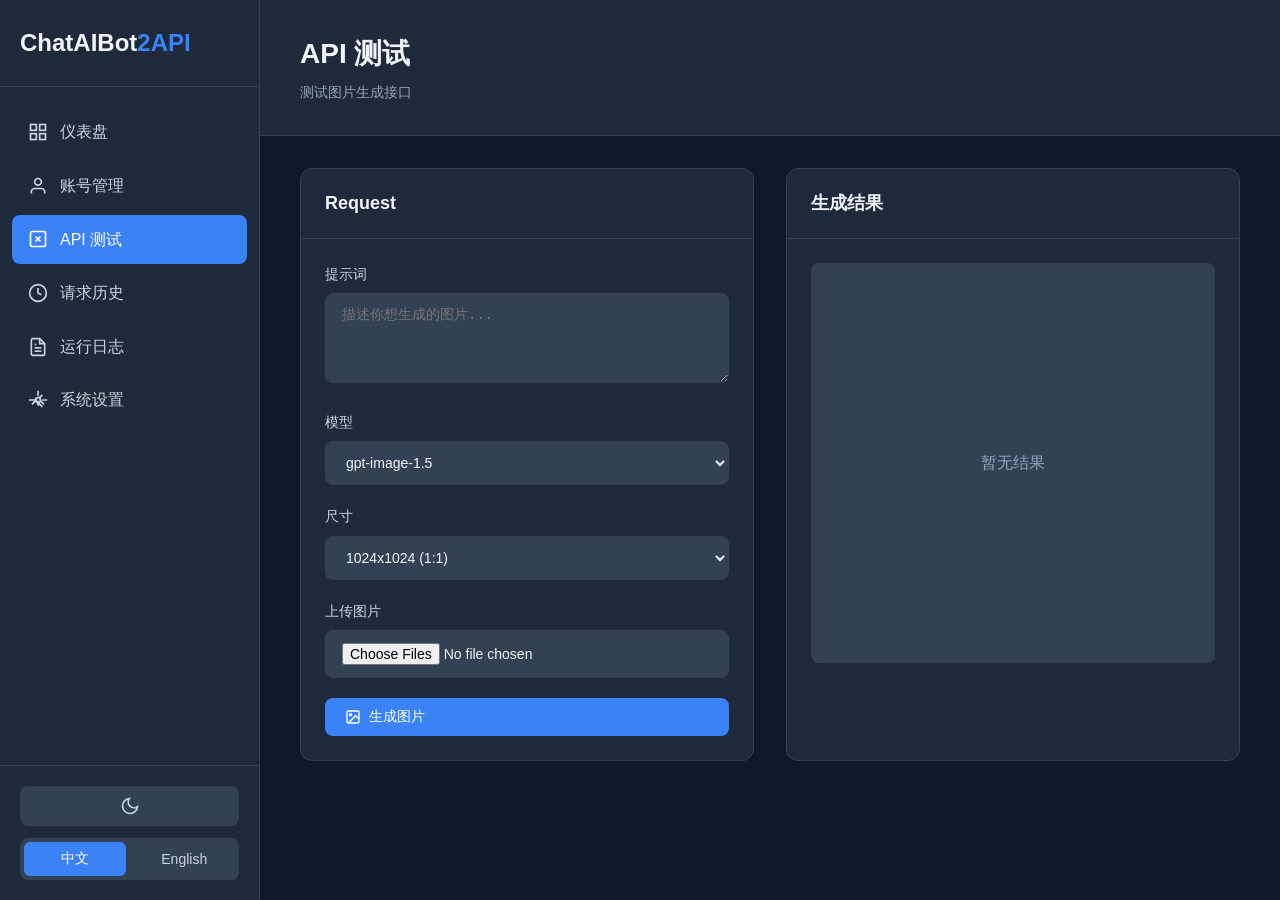
<file: web/playground.html>
<!DOCTYPE html>
<html lang="zh-CN">
<head>
  <meta charset="UTF-8">
  <meta name="viewport" content="width=device-width, initial-scale=1.0">
  <title>API Playground - ChatAIBot 2API</title>
  <link rel="stylesheet" href="css/style.css">
</head>
<body>
  <div class="app-container">
    <!-- Sidebar -->
    <aside class="sidebar">
      <div class="sidebar-header">
        <h1 class="logo">ChatAIBot<span>2API</span></h1>
      </div>

      <nav class="sidebar-nav">
        <a href="dashboard.html" class="nav-item">
          <svg width="20" height="20" viewBox="0 0 24 24" fill="none" stroke="currentColor" stroke-width="2">
            <rect x="3" y="3" width="7" height="7"></rect>
            <rect x="14" y="3" width="7" height="7"></rect>
            <rect x="14" y="14" width="7" height="7"></rect>
            <rect x="3" y="14" width="7" height="7"></rect>
          </svg>
          <span data-i18n="nav.dashboard">仪表盘</span>
        </a>

        <a href="accounts.html" class="nav-item">
          <svg width="20" height="20" viewBox="0 0 24 24" fill="none" stroke="currentColor" stroke-width="2">
            <path d="M20 21v-2a4 4 0 0 0-4-4H8a4 4 0 0 0-4 4v2"></path>
            <circle cx="12" cy="7" r="4"></circle>
          </svg>
          <span data-i18n="nav.accounts">账号管理</span>
        </a>

        <a href="playground.html" class="nav-item active">
          <svg width="20" height="20" viewBox="0 0 24 24" fill="none" stroke="currentColor" stroke-width="2">
            <rect x="3" y="3" width="18" height="18" rx="2" ry="2"></rect>
            <line x1="9" y1="9" x2="15" y2="15"></line>
            <line x1="15" y1="9" x2="9" y2="15"></line>
          </svg>
          <span data-i18n="nav.playground">API 测试</span>
        </a>

        <a href="history.html" class="nav-item">
          <svg width="20" height="20" viewBox="0 0 24 24" fill="none" stroke="currentColor" stroke-width="2">
            <circle cx="12" cy="12" r="10"></circle>
            <polyline points="12 6 12 12 16 14"></polyline>
          </svg>
          <span>请求历史</span>
        </a>

        <a href="logs.html" class="nav-item">
          <svg width="20" height="20" viewBox="0 0 24 24" fill="none" stroke="currentColor" stroke-width="2">
            <path d="M14 2H6a2 2 0 0 0-2 2v16a2 2 0 0 0 2 2h12a2 2 0 0 0 2-2V8z"></path>
            <polyline points="14 2 14 8 20 8"></polyline>
            <line x1="16" y1="13" x2="8" y2="13"></line>
            <line x1="16" y1="17" x2="8" y2="17"></line>
            <polyline points="10 9 9 9 8 9"></polyline>
          </svg>
          <span data-i18n="nav.logs">运行日志</span>
        </a>

        <a href="settings.html" class="nav-item">
          <svg width="20" height="20" viewBox="0 0 24 24" fill="none" stroke="currentColor" stroke-width="2">
            <circle cx="12" cy="12" r="3"></circle>
            <path d="M12 1v6m0 6v6m5.2-13.2l-4.2 4.2m0 6l4.2 4.2M23 12h-6m-6 0H1m18.2 5.2l-4.2-4.2m-6 0l-4.2 4.2"></path>
          </svg>
          <span data-i18n="nav.settings">系统设置</span>
        </a>
      </nav>

      <div class="sidebar-footer">
        <div class="theme-switch" id="theme-switch">
          <svg width="20" height="20" viewBox="0 0 24 24" fill="none" stroke="currentColor" stroke-width="2">
            <path d="M21 12.79A9 9 0 1 1 11.21 3 7 7 0 0 0 21 12.79z"></path>
          </svg>
        </div>

        <div class="lang-switch">
          <button class="lang-btn active" data-lang="zh">中文</button>
          <button class="lang-btn" data-lang="en">English</button>
        </div>
      </div>
    </aside>

    <!-- Main Content -->
    <main class="main-content">
      <header class="page-header">
        <div>
          <h2 data-i18n="playground.title">API 测试</h2>
          <p data-i18n="playground.subtitle">测试图片生成接口</p>
        </div>
      </header>

      <div class="content-wrapper">
        <div class="two-panel-grid">
          <!-- Request Form -->
          <div class="chart-card">
            <div class="card-header">
              <h3>Request</h3>
            </div>
            <div class="chart-content">
              <form id="generate-form">
                <div class="form-group">
                  <label data-i18n="playground.prompt">提示词</label>
                  <textarea
                    id="prompt-input"
                    rows="4"
                    data-i18n-placeholder="playground.prompt_placeholder"
                    placeholder="描述你想生成的图片..."
                    required
                  ></textarea>
                </div>

                <div class="form-group">
                  <label data-i18n="playground.model">模型</label>
                  <select id="model-select">
                    <option value="gpt-image-1.5">gpt-image-1.5</option>
                    <option value="gpt-image-1.5-high">gpt-image-1.5-high</option>
                    <option value="ideogram">ideogram</option>
                    <option value="google-nano-banana">google-nano-banana</option>
                    <option value="google-nano-banana-2">google-nano-banana-2</option>
                    <option value="midjourney-7">midjourney-7</option>
                    <option value="qwen-lora">qwen-lora</option>
                  </select>
                </div>

                <div class="form-group">
                  <label data-i18n="playground.size">尺寸</label>
                  <select id="size-select">
                    <option value="1024x1024">1024x1024 (1:1)</option>
                    <option value="1024x1792">1024x1792 (9:16)</option>
                    <option value="1792x1024">1792x1024 (16:9)</option>
                  </select>
                </div>

                <div class="form-group">
                  <label data-i18n="playground.upload_image">上传图片（可选）</label>
                  <input type="file" id="image-input" accept="image/*" multiple>
                </div>

                <button type="submit" class="btn btn-primary btn-full" id="generate-btn">
                  <svg width="16" height="16" viewBox="0 0 24 24" fill="none" stroke="currentColor" stroke-width="2">
                    <rect x="3" y="3" width="18" height="18" rx="2" ry="2"></rect>
                    <circle cx="8.5" cy="8.5" r="1.5"></circle>
                    <polyline points="21 15 16 10 5 21"></polyline>
                  </svg>
                  <span data-i18n="playground.generate">生成图片</span>
                </button>
              </form>
            </div>
          </div>

          <!-- Result -->
          <div class="chart-card">
            <div class="card-header">
              <h3 data-i18n="playground.result">生成结果</h3>
            </div>
            <div class="chart-content">
              <div id="result-container" class="result-stage">
                <p class="text-muted" data-i18n="playground.no_result">暂无结果</p>
              </div>

              <div id="result-actions" class="result-actions">
                <button class="btn btn-secondary" id="copy-image-url-btn">
                  <svg width="16" height="16" viewBox="0 0 24 24" fill="none" stroke="currentColor" stroke-width="2">
                    <rect x="9" y="9" width="13" height="13" rx="2" ry="2"></rect>
                    <path d="M5 15H4a2 2 0 0 1-2-2V4a2 2 0 0 1 2-2h9a2 2 0 0 1 2 2v1"></path>
                  </svg>
                  <span data-i18n="playground.copy_url">复制链接</span>
                </button>
                <button class="btn btn-secondary" id="download-image-btn">
                  <svg width="16" height="16" viewBox="0 0 24 24" fill="none" stroke="currentColor" stroke-width="2">
                    <path d="M21 15v4a2 2 0 0 1-2 2H5a2 2 0 0 1-2-2v-4"></path>
                    <polyline points="7 10 12 15 17 10"></polyline>
                    <line x1="12" y1="15" x2="12" y2="3"></line>
                  </svg>
                  <span data-i18n="playground.download">下载图片</span>
                </button>
              </div>
            </div>
          </div>
        </div>
      </div>
    </main>
  </div>

  <script src="js/theme.js"></script>
  <script src="js/i18n.js"></script>
  <script src="js/api.js"></script>
  <script src="js/playground.js"></script>
</body>
</html>
</file>
<file: web/css/style.css>
:root {
  --primary: #3b82f6;
  --primary-dark: #2563eb;
  --success: #10b981;
  --warning: #f59e0b;
  --danger: #ef4444;
  --purple: #8b5cf6;
  --bg-primary: #0f172a;
  --bg-secondary: #1e293b;
  --bg-tertiary: #334155;
  --text-primary: #f1f5f9;
  --text-secondary: #cbd5e1;
  --text-muted: #94a3b8;
  --border: #334155;
  --shadow: 0 4px 6px -1px rgba(0, 0, 0, 0.3);
  --shadow-lg: 0 10px 15px -3px rgba(0, 0, 0, 0.4);
}

/* Light Theme */
[data-theme="light"] {
  --bg-primary: #f8fafc;
  --bg-secondary: #ffffff;
  --bg-tertiary: #f1f5f9;
  --text-primary: #0f172a;
  --text-secondary: #475569;
  --text-muted: #64748b;
  --border: #e2e8f0;
  --shadow: 0 4px 6px -1px rgba(0, 0, 0, 0.1);
  --shadow-lg: 0 10px 15px -3px rgba(0, 0, 0, 0.15);
}

* {
  margin: 0;
  padding: 0;
  box-sizing: border-box;
}

body {
  font-family: -apple-system, BlinkMacSystemFont, 'Segoe UI', Roboto, 'Helvetica Neue', Arial, sans-serif;
  background: var(--bg-primary);
  color: var(--text-primary);
  line-height: 1.6;
}

.app-container {
  display: flex;
  min-height: 100vh;
}

/* Sidebar */
.sidebar {
  width: 260px;
  background: var(--bg-secondary);
  border-right: 1px solid var(--border);
  display: flex;
  flex-direction: column;
  position: fixed;
  height: 100vh;
  overflow-y: auto;
}

.sidebar-header {
  padding: 24px 20px;
  border-bottom: 1px solid var(--border);
}

.logo {
  font-size: 24px;
  font-weight: 700;
  color: var(--text-primary);
}

.logo span {
  color: var(--primary);
}

.sidebar-nav {
  flex: 1;
  padding: 20px 12px;
}

.nav-item {
  display: flex;
  align-items: center;
  gap: 12px;
  padding: 12px 16px;
  color: var(--text-secondary);
  text-decoration: none;
  border-radius: 8px;
  margin-bottom: 4px;
  transition: all 0.2s;
}

.nav-item:hover {
  background: var(--bg-tertiary);
  color: var(--text-primary);
}

.nav-item.active {
  background: var(--primary);
  color: white;
}

.nav-item svg {
  flex-shrink: 0;
}

.sidebar-footer {
  padding: 20px;
  border-top: 1px solid var(--border);
}

.theme-switch {
  display: flex;
  align-items: center;
  justify-content: center;
  gap: 8px;
  padding: 10px;
  background: var(--bg-tertiary);
  border-radius: 8px;
  margin-bottom: 12px;
  cursor: pointer;
  transition: all 0.2s;
}

.theme-switch:hover {
  background: var(--border);
}

.theme-switch svg {
  width: 20px;
  height: 20px;
  color: var(--text-secondary);
}

.lang-switch {
  display: flex;
  gap: 8px;
  background: var(--bg-tertiary);
  padding: 4px;
  border-radius: 8px;
}

.lang-btn {
  flex: 1;
  padding: 8px 12px;
  border: none;
  background: transparent;
  color: var(--text-secondary);
  border-radius: 6px;
  cursor: pointer;
  font-size: 14px;
  transition: all 0.2s;
}

.lang-btn:hover {
  color: var(--text-primary);
}

.lang-btn.active {
  background: var(--primary);
  color: white;
}

/* Main Content */
.main-content {
  flex: 1;
  margin-left: 260px;
  min-height: 100vh;
}

.page-header {
  padding: 32px 40px;
  background: var(--bg-secondary);
  border-bottom: 1px solid var(--border);
  display: flex;
  justify-content: space-between;
  align-items: center;
}

.page-header h2 {
  font-size: 28px;
  font-weight: 700;
  margin-bottom: 4px;
}

.page-header p {
  color: var(--text-muted);
  font-size: 14px;
}

.header-actions {
  display: flex;
  gap: 12px;
  align-items: center;
}

.status-badge {
  display: flex;
  align-items: center;
  gap: 8px;
  padding: 8px 16px;
  background: var(--bg-tertiary);
  border-radius: 20px;
  font-size: 14px;
}

.status-dot {
  width: 8px;
  height: 8px;
  border-radius: 50%;
  background: var(--text-muted);
  animation: pulse 2s infinite;
}

.status-badge.online .status-dot {
  background: var(--success);
}

@keyframes pulse {
  0%, 100% { opacity: 1; }
  50% { opacity: 0.5; }
}

.content-wrapper {
  padding: 32px 40px;
  max-width: 1600px;
}

/* Stats Grid */
.stats-grid {
  display: grid;
  grid-template-columns: repeat(auto-fit, minmax(250px, 1fr));
  gap: 20px;
  margin-bottom: 32px;
}

.stat-card {
  background: var(--bg-secondary);
  border: 1px solid var(--border);
  border-radius: 12px;
  padding: 24px;
  display: flex;
  gap: 16px;
  align-items: center;
  transition: transform 0.2s, box-shadow 0.2s;
}

.stat-card:hover {
  transform: translateY(-2px);
  box-shadow: var(--shadow-lg);
}

.stat-icon {
  width: 48px;
  height: 48px;
  border-radius: 12px;
  display: flex;
  align-items: center;
  justify-content: center;
}

.stat-icon.blue { background: rgba(59, 130, 246, 0.1); color: var(--primary); }
.stat-icon.green { background: rgba(16, 185, 129, 0.1); color: var(--success); }
.stat-icon.purple { background: rgba(139, 92, 246, 0.1); color: var(--purple); }
.stat-icon.orange { background: rgba(245, 158, 11, 0.1); color: var(--warning); }

.stat-content {
  flex: 1;
}

.stat-label {
  font-size: 14px;
  color: var(--text-muted);
  margin-bottom: 4px;
}

.stat-value {
  font-size: 28px;
  font-weight: 700;
  color: var(--text-primary);
}

/* Charts Row */
.charts-row {
  display: grid;
  grid-template-columns: repeat(auto-fit, minmax(400px, 1fr));
  gap: 20px;
  margin-bottom: 32px;
}

.chart-card {
  background: var(--bg-secondary);
  border: 1px solid var(--border);
  border-radius: 12px;
  overflow: hidden;
}

.card-header {
  padding: 20px 24px;
  border-bottom: 1px solid var(--border);
}

.card-header h3 {
  font-size: 18px;
  font-weight: 600;
}

.chart-content {
  padding: 24px;
}

.request-type-item {
  display: flex;
  justify-content: space-between;
  align-items: center;
  padding: 12px 0;
  border-bottom: 1px solid var(--border);
}

.request-type-item:last-child {
  border-bottom: none;
}

.type-label {
  display: flex;
  align-items: center;
  gap: 12px;
  color: var(--text-secondary);
}

.type-dot {
  width: 12px;
  height: 12px;
  border-radius: 50%;
}

.type-dot.primary {
  background: var(--primary);
}

.type-dot.success {
  background: var(--success);
}

.type-dot.warning {
  background: var(--warning);
}

.type-value {
  font-size: 20px;
  font-weight: 600;
  color: var(--text-primary);
}

.pool-info {
  display: grid;
  grid-template-columns: 1fr 1fr;
  gap: 16px;
  margin-bottom: 20px;
}

.pool-item {
  display: flex;
  flex-direction: column;
  gap: 8px;
  padding: 16px;
  background: var(--bg-tertiary);
  border-radius: 8px;
}

.pool-item span {
  font-size: 14px;
  color: var(--text-muted);
}

.pool-item strong {
  font-size: 24px;
  color: var(--text-primary);
}

.quota-display {
  padding: 16px;
  background: var(--bg-tertiary);
  border-radius: 8px;
}

.quota-label {
  font-size: 14px;
  color: var(--text-muted);
  margin-bottom: 12px;
}

.quota-chips {
  display: flex;
  flex-wrap: wrap;
  gap: 8px;
}

.quota-chip {
  padding: 6px 12px;
  background: var(--bg-primary);
  border: 1px solid var(--border);
  border-radius: 6px;
  font-size: 13px;
  font-weight: 500;
  color: var(--text-primary);
}

/* Info Card */
.info-card {
  background: var(--bg-secondary);
  border: 1px solid var(--border);
  border-radius: 12px;
  overflow: hidden;
}

.info-grid {
  display: grid;
  grid-template-columns: repeat(auto-fit, minmax(200px, 1fr));
  gap: 1px;
  background: var(--border);
}

.info-item {
  display: flex;
  flex-direction: column;
  gap: 8px;
  padding: 20px 24px;
  background: var(--bg-secondary);
}

.info-label {
  font-size: 14px;
  color: var(--text-muted);
}

.info-value {
  font-size: 16px;
  font-weight: 600;
  color: var(--text-primary);
}

/* Buttons */
.btn {
  padding: 10px 20px;
  border: none;
  border-radius: 8px;
  font-size: 14px;
  font-weight: 500;
  cursor: pointer;
  transition: all 0.2s;
  display: inline-flex;
  align-items: center;
  gap: 8px;
}

.btn-primary {
  background: var(--primary);
  color: white;
}

.btn-primary:hover {
  background: var(--primary-dark);
}

.btn-danger {
  background: var(--danger);
  color: white;
}

.btn-danger:hover {
  background: #dc2626;
}

.btn-secondary {
  background: var(--bg-tertiary);
  color: var(--text-primary);
}

.btn-secondary:hover {
  background: var(--border);
}

/* Form Elements */
input, textarea, select {
  width: 100%;
  padding: 12px 16px;
  background: var(--bg-tertiary);
  border: 1px solid var(--border);
  border-radius: 8px;
  color: var(--text-primary);
  font-size: 14px;
  transition: all 0.2s;
}

input:focus, textarea:focus, select:focus {
  outline: none;
  border-color: var(--primary);
  box-shadow: 0 0 0 3px rgba(59, 130, 246, 0.1);
}

label {
  display: block;
  margin-bottom: 8px;
  font-size: 14px;
  font-weight: 500;
  color: var(--text-secondary);
}

.form-group {
  margin-bottom: 20px;
}

/* Table */
.table-container {
  background: var(--bg-secondary);
  border: 1px solid var(--border);
  border-radius: 12px;
  overflow: hidden;
}

table {
  width: 100%;
  border-collapse: collapse;
}

thead {
  background: var(--bg-tertiary);
}

th {
  padding: 16px 20px;
  text-align: left;
  font-size: 13px;
  font-weight: 600;
  color: var(--text-muted);
  text-transform: uppercase;
  letter-spacing: 0.5px;
}

td {
  padding: 16px 20px;
  border-top: 1px solid var(--border);
  color: var(--text-secondary);
}

tr:hover {
  background: var(--bg-tertiary);
}

/* Responsive */
@media (max-width: 768px) {
  .sidebar {
    width: 70px;
  }

  .sidebar-header, .sidebar-footer {
    padding: 16px 12px;
  }

  .logo span, .nav-item span, .lang-switch {
    display: none;
  }

  .main-content {
    margin-left: 70px;
  }

  .page-header {
    padding: 20px;
  }

  .content-wrapper {
    padding: 20px;
  }

  .stats-grid, .charts-row {
    grid-template-columns: 1fr;
  }
}

/* Animations */
@keyframes slideIn {
  from {
    transform: translateX(100%);
    opacity: 0;
  }
  to {
    transform: translateX(0);
    opacity: 1;
  }
}

@keyframes slideOut {
  from {
    transform: translateX(0);
    opacity: 1;
  }
  to {
    transform: translateX(100%);
    opacity: 0;
  }
}

@keyframes spin {
  to {
    transform: rotate(360deg);
  }
}

.models-grid {
  display: grid;
  grid-template-columns: repeat(auto-fill, minmax(200px, 1fr));
  gap: 12px;
}

.docs-block {
  margin-top: 32px;
}

.docs-shell {
  font-family: "Courier New", monospace;
  font-size: 13px;
  line-height: 1.8;
}

.docs-endpoint {
  color: var(--text-secondary);
  margin-bottom: 16px;
}

.docs-label {
  color: var(--text-muted);
  margin-bottom: 12px;
}

.docs-label.spaced {
  margin: 16px 0 12px;
}

.docs-pre {
  background: var(--bg-tertiary);
  padding: 16px;
  border-radius: 8px;
  overflow-x: auto;
  color: var(--text-primary);
}

.block-spaced {
  margin-bottom: 32px;
}

.settings-help {
  color: var(--text-muted);
  margin-bottom: 20px;
}

.mono-input {
  font-family: "Courier New", monospace;
}

.loading-muted {
  color: var(--text-muted);
}

.model-empty {
  color: var(--text-muted);
}

.model-card {
  padding: 12px 16px;
  background: var(--bg-tertiary);
  border: 1px solid var(--border);
  border-radius: 8px;
  font-family: "Courier New", monospace;
  font-size: 13px;
  color: var(--text-primary);
}

.chart-card-spaced {
  margin-bottom: 32px;
}

.actions-row {
  display: flex;
  gap: 12px;
  margin-bottom: 20px;
}

.hidden-file-input {
  display: none;
}

.input-mono-sm {
  font-family: "Courier New", monospace;
  font-size: 13px;
}

.grid-two-equal {
  display: grid;
  grid-template-columns: 1fr 1fr;
  gap: 16px;
}

.table-empty-cell {
  text-align: center;
  color: var(--text-muted);
}

.table-toolbar {
  display: flex;
  flex-wrap: wrap;
  align-items: center;
  justify-content: space-between;
  gap: 12px;
  padding: 16px 20px;
  border-top: 1px solid var(--border);
  border-bottom: 1px solid var(--border);
  background: var(--bg-secondary);
}

.table-toolbar-group {
  display: flex;
  align-items: center;
  gap: 10px;
  flex-wrap: wrap;
}

.table-toolbar-group-right {
  justify-content: flex-end;
}

.toolbar-label {
  margin-bottom: 0;
  font-size: 13px;
}

.toolbar-select {
  min-width: 72px;
  padding: 8px 10px;
  border: 1px solid var(--border);
  border-radius: 8px;
  background: var(--bg-tertiary);
  color: var(--text-primary);
}

.table-summary {
  color: var(--text-muted);
  font-size: 13px;
}

.import-summary {
  margin-bottom: 20px;
  padding: 16px 18px;
  border: 1px solid var(--border);
  border-radius: 12px;
  background: var(--bg-tertiary);
}

.import-summary-title {
  font-weight: 700;
  color: var(--text-primary);
  margin-bottom: 10px;
}

.import-summary-stats {
  display: flex;
  flex-wrap: wrap;
  gap: 10px;
}

.import-summary-stat {
  display: inline-flex;
  align-items: center;
  gap: 6px;
  padding: 6px 10px;
  border-radius: 999px;
  font-size: 13px;
  font-weight: 600;
}

.import-summary-stat.success {
  background: rgba(16, 185, 129, 0.12);
  color: var(--success);
}

.import-summary-stat.error {
  background: rgba(239, 68, 68, 0.12);
  color: var(--danger);
}

.import-summary-list {
  margin: 12px 0 0;
  padding-left: 18px;
  color: var(--text-secondary);
}

.import-summary-list li + li {
  margin-top: 6px;
}

.toast {
  position: fixed;
  top: 20px;
  right: 20px;
  padding: 16px 20px;
  color: white;
  border-radius: 8px;
  box-shadow: var(--shadow-lg);
  z-index: 9999;
  animation: slideIn 0.3s ease-out;
}

.toast-success {
  background: var(--success);
}

.toast-error {
  background: var(--danger);
}

.btn-toolbar {
  min-width: 88px;
}

.table-scroll-700 {
  max-height: 700px;
  overflow-y: auto;
}

.table-scroll-600 {
  max-height: 600px;
  overflow-y: auto;
}

.table-head-sticky {
  position: sticky;
  top: 0;
  z-index: 10;
}

.col-w-180 {
  width: 180px;
}

.col-w-160 {
  width: 160px;
}

.col-w-150 {
  width: 150px;
}

.col-w-120 {
  width: 120px;
}

.col-w-100 {
  width: 100px;
}

.modal-overlay {
  display: none;
  position: fixed;
  inset: 0;
  background: rgba(0, 0, 0, 0.9);
  z-index: 10000;
  align-items: center;
  justify-content: center;
}

.modal-overlay.open {
  display: flex;
}

.modal-content-fit {
  max-width: 90%;
  max-height: 90%;
  position: relative;
}

.modal-image {
  max-width: 100%;
  max-height: 90vh;
  border-radius: 8px;
}

.modal-close {
  position: absolute;
  top: 20px;
  right: 20px;
  background: white;
  border: none;
  border-radius: 50%;
  width: 40px;
  height: 40px;
  cursor: pointer;
  font-size: 24px;
}

.stats-grid-spaced {
  margin-bottom: 32px;
}

.two-panel-grid {
  display: grid;
  grid-template-columns: 1fr 1fr;
  gap: 32px;
}

.btn-full {
  width: 100%;
}

.result-stage {
  min-height: 400px;
  display: flex;
  align-items: center;
  justify-content: center;
  background: var(--bg-tertiary);
  border-radius: 8px;
}

.text-muted {
  color: var(--text-muted);
}

.result-actions {
  margin-top: 16px;
  display: none;
  gap: 12px;
}

.result-actions.visible {
  display: flex;
}

.loading-panel {
  text-align: center;
}

.loading-spinner {
  width: 48px;
  height: 48px;
  border: 4px solid var(--border);
  border-top-color: var(--primary);
  border-radius: 50%;
  animation: spin 1s linear infinite;
  margin: 0 auto 16px;
}

.error-panel {
  text-align: center;
  color: var(--danger);
}

.error-icon {
  margin-bottom: 16px;
}

.generated-image {
  max-width: 100%;
  max-height: 600px;
  border-radius: 8px;
  display: block;
  margin: 0 auto;
}

.cell-mono-xs-muted {
  font-family: "Courier New", monospace;
  font-size: 12px;
  color: var(--text-muted);
}

.cell-mono-xs {
  font-family: "Courier New", monospace;
  font-size: 12px;
}

.cell-mono-sm {
  font-family: "Courier New", monospace;
  font-size: 13px;
}

.cell-truncate {
  max-width: 300px;
  overflow: hidden;
  text-overflow: ellipsis;
  white-space: nowrap;
}

.badge-compact,
.log-badge {
  padding: 4px 10px;
  border-radius: 6px;
  font-weight: 600;
  font-size: 12px;
  display: inline-block;
}

.status-success {
  background: rgba(16, 185, 129, 0.1);
  color: var(--success);
}

.status-failure {
  background: rgba(239, 68, 68, 0.1);
  color: var(--danger);
}

.action-btn-compact {
  padding: 4px 12px;
  font-size: 12px;
}

.text-muted-xs {
  color: var(--text-muted);
  font-size: 12px;
}

.warning-row {
  background: rgba(239, 68, 68, 0.05);
}

.warning-mark {
  color: var(--danger);
  margin-left: 8px;
}

.jwt-preview-code {
  font-size: 12px;
  color: var(--text-muted);
}

.quota-badge {
  padding: 4px 12px;
  border-radius: 12px;
  font-weight: 600;
  font-size: 14px;
  display: inline-block;
}

.quota-high {
  background: rgba(16, 185, 129, 0.1);
  color: var(--success);
}

.quota-medium {
  background: rgba(245, 158, 11, 0.1);
  color: var(--warning);
}

.quota-low {
  background: rgba(239, 68, 68, 0.1);
  color: var(--danger);
}

.updated-code {
  font-size: 12px;
  color: var(--text-muted);
}

.btn-danger-compact {
  padding: 6px 16px;
  font-size: 13px;
}

.toast-warning {
  background: var(--warning);
}

.toast.hide {
  animation: slideOut 0.3s ease-out;
}

.log-badge {
  text-transform: uppercase;
}

.log-level-error {
  background: rgba(239, 68, 68, 0.1);
  color: var(--danger);
}

.log-level-warn {
  background: rgba(245, 158, 11, 0.1);
  color: var(--warning);
}

.log-level-success {
  background: rgba(16, 185, 129, 0.1);
  color: var(--success);
}

.log-level-info {
  background: rgba(59, 130, 246, 0.1);
  color: var(--primary);
}

@media (max-width: 960px) {
  .two-panel-grid,
  .grid-two-equal {
    grid-template-columns: 1fr;
  }
}
</file>
